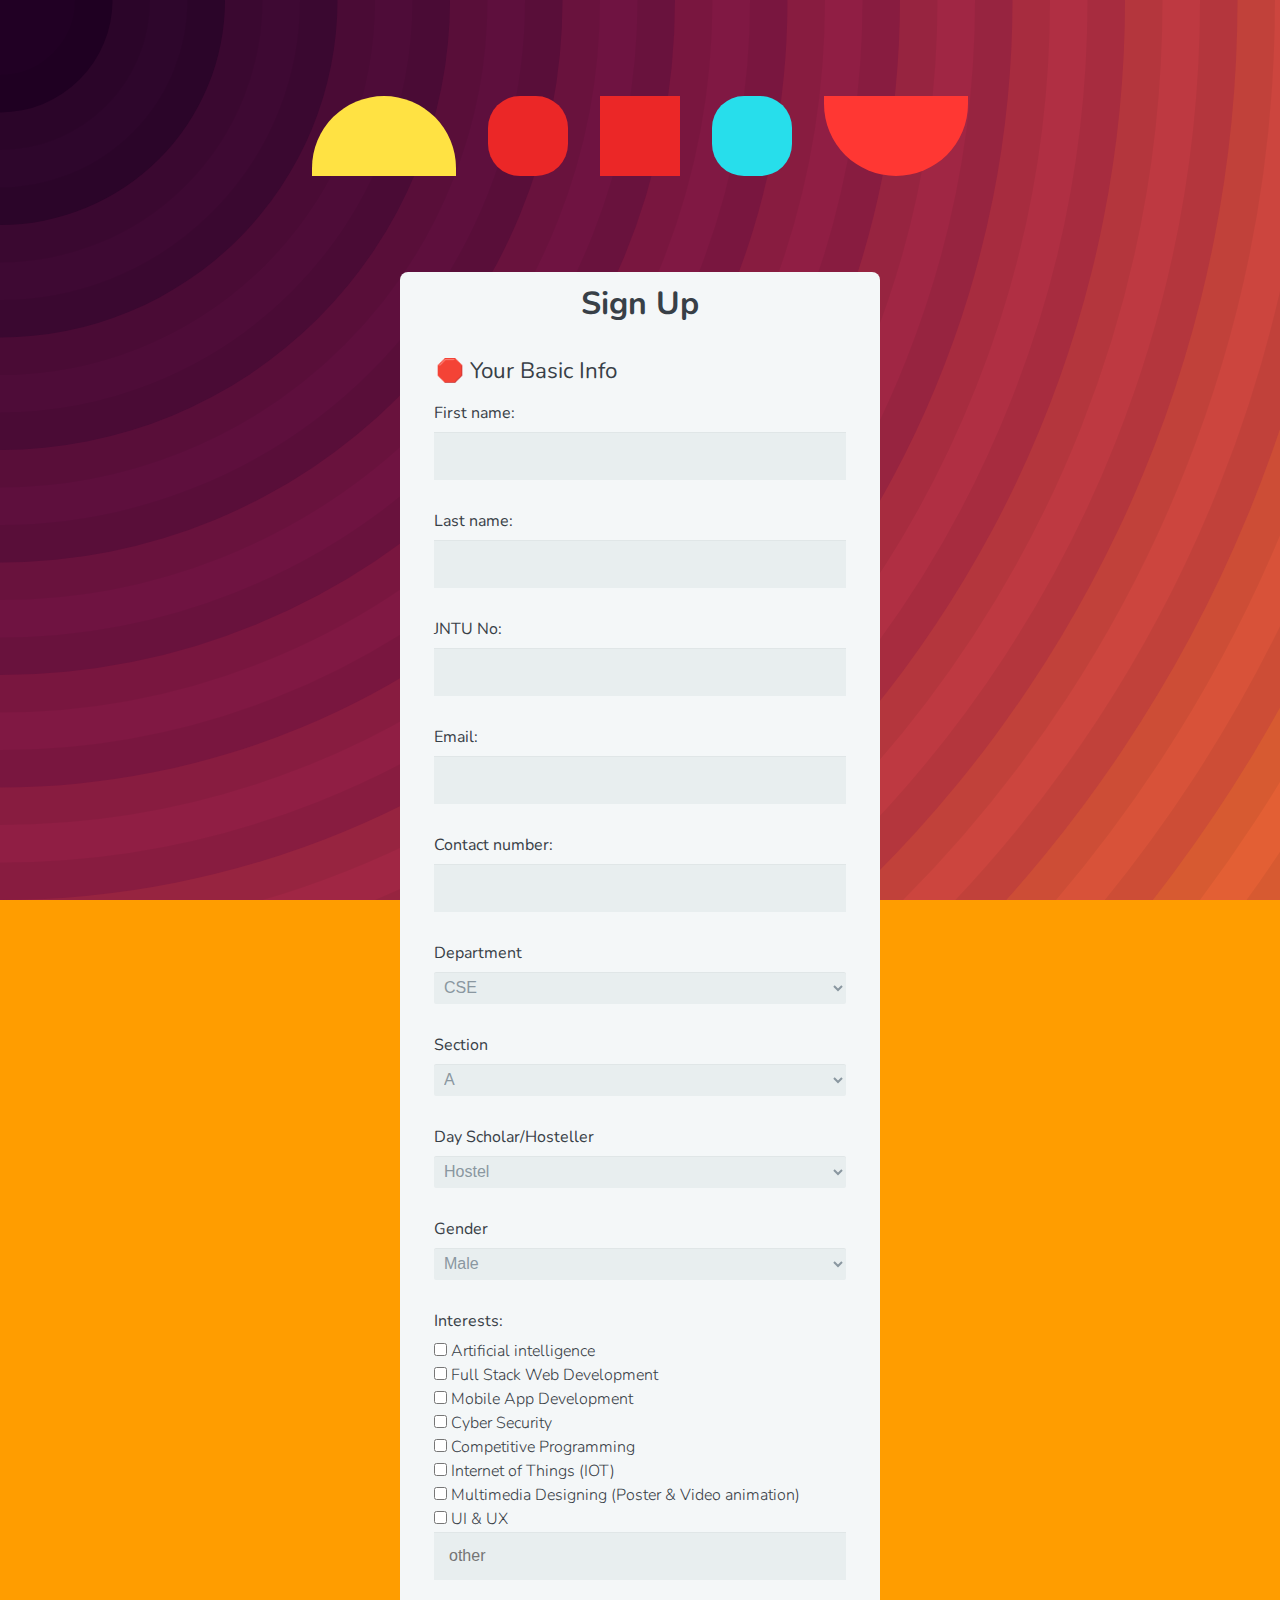
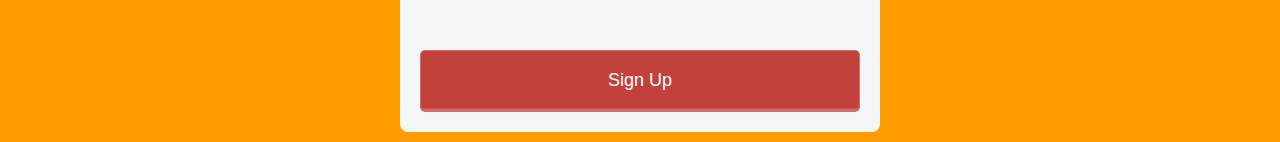
<file: index.html>
<html>
    <head>
        <meta charset="utf-8">
        <meta name="viewport" content="width=device-width, initial-scale=1.0">
        <title>Sign Up Form</title>
        <link rel="stylesheet" href="https://codepen.io/gymratpacks/pen/VKzBEp#0">
        <link href='https://fonts.googleapis.com/css?family=Nunito:400,300' rel='stylesheet' type='text/css'>
        <link rel="stylesheet" href="style.css">
    </head>
    <body>
<!--       first name dep    -->
        <div class="main">

            <div class="top">
                <div class="right">
                </div>
                <div class="left">
                    
                </div>
                <div class="left2">
                    
                </div>
                <div class="left3">
                    
                </div>
                <div class="left4">
                    
                </div>
            </div>
          <div class="row">
        <div class="col-md-12">
          <form action="index.html" method="post">
            <h1 class="intro-text"> Sign Up </h1>
            
            <fieldset>
              
              <legend>🛑 Your Basic Info</legend>
            
              <label for="fname">First name:</label>
              <input type="text" id="fname" name="user_fname">
                 <label for="lname">Last name:</label>
              <input type="text" id="lname" name="user_lname">
              <label for="name">JNTU No:</label>
              <input type="text" id="jntu" name="user_jntu">
              <label for="email">Email:</label>
              <input type="email" id="mail" name="user_email">
              <label for="user_tel">Contact number:</label>
              <input type="tel" id="phone" name="user_tel">
              
              <label for="dept">Department</label>
              <select id="job" name="user_job">
                <optgroup label="Select ">
                  <option value="cse">CSE</option>
               
                  <option value="it">IT</option>
                 
                    </optgroup>
               
              </select>
              <label for="sec">Section</label>
              <select id="sec" name="user_sec">
                <optgroup label="Select ">
                  <option value="a">A</option>
                  <option value="b">B</option>
                  <option value="c">C</option>
            
                    </optgroup>
               
              </select>
                
              <label for="student"> Day Scholar/Hosteller</label>

              <select id="student" name="user_h">

                <optgroup label="Select ">
                  <option value="hostel">Hostel</option>
                  <option value="day_scholar">Dayscholar </option>
                    </optgroup>
               
              </select>
                <label for="gender">Gender</label>

              <select id="gender" name="stu_g">

                <optgroup label="Select ">
                  <option value="Male">Male</option>
                  <option value="Female">Female</option>
                  <option value="other">Other</option>
                    </optgroup>
               
              </select>
              <label>Interests:</label>
              <input type="checkbox" id="development" value="interest_development" name="user_interest"><label class="light" for="development">Artificial intelligence</label><br>
              <input type="checkbox" id="design" value="interest_design" name="user_interest"><label class="light" for="design">Full Stack Web Development
            </label><br>
              <input type="checkbox" id="business" value="MObile_app" name="user_interest"><label class="light" for="business">Mobile App Development
            </label><br>
            <input type="checkbox" id="business" value="cyber_security" name="user_interest"><label class="light" for="business">Cyber Security
    
            </label><br>
            <input type="checkbox" id="business" value="cp" name="user_interest"><label class="light" for="business">Competitive Programming
    
    
            </label><br>
            <input type="checkbox" id="business" value="iot" name="user_interest"><label class="light" for="business">Internet of Things (IOT)
    
    
            </label><br>
            <input type="checkbox" id="business" value="multi" name="user_interest"><label class="light" for="business">Multimedia Designing (Poster & Video animation)
    
    
    
            </label><br>
            <input type="checkbox" id="business" value="UI" name="user_interest"><label class="light" for="business">UI & UX
    
    
            </label><br>
            <input type="text" id="business" placeholder="other"name="user_interest" ><label class="light" for="business">
    
            </label>
               
             </fieldset>
           
            
            </fieldset>    
           
            
           
            <button type="submit">Sign Up</button>
            
           </form>
          
            </div>
          </div>
        </div>
     
    </body>
</html>
</file>
<file: style.css>
*, *:before, *:after {
  -moz-box-sizing: border-box;
  -webkit-box-sizing: border-box;
  box-sizing: border-box;
}

body {
  font-family: 'Nunito', sans-serif;
  color: #384047;
  background-color: lightblue;
  background-color: #ff9d00;
background-image: url("data:image/svg+xml,%3Csvg xmlns='http://www.w3.org/2000/svg' width='100%25' height='100%25' viewBox='0 0 1600 800'%3E%3Cg stroke='%23000' stroke-width='66.7' stroke-opacity='0.05' %3E%3Ccircle fill='%23ff9d00' cx='0' cy='0' r='1800'/%3E%3Ccircle fill='%23fb8d17' cx='0' cy='0' r='1700'/%3E%3Ccircle fill='%23f47d24' cx='0' cy='0' r='1600'/%3E%3Ccircle fill='%23ed6e2d' cx='0' cy='0' r='1500'/%3E%3Ccircle fill='%23e35f34' cx='0' cy='0' r='1400'/%3E%3Ccircle fill='%23d85239' cx='0' cy='0' r='1300'/%3E%3Ccircle fill='%23cc453e' cx='0' cy='0' r='1200'/%3E%3Ccircle fill='%23be3941' cx='0' cy='0' r='1100'/%3E%3Ccircle fill='%23b02f43' cx='0' cy='0' r='1000'/%3E%3Ccircle fill='%23a02644' cx='0' cy='0' r='900'/%3E%3Ccircle fill='%23901e44' cx='0' cy='0' r='800'/%3E%3Ccircle fill='%23801843' cx='0' cy='0' r='700'/%3E%3Ccircle fill='%236f1341' cx='0' cy='0' r='600'/%3E%3Ccircle fill='%235e0f3d' cx='0' cy='0' r='500'/%3E%3Ccircle fill='%234e0c38' cx='0' cy='0' r='400'/%3E%3Ccircle fill='%233e0933' cx='0' cy='0' r='300'/%3E%3Ccircle fill='%232e062c' cx='0' cy='0' r='200'/%3E%3Ccircle fill='%23210024' cx='0' cy='0' r='100'/%3E%3C/g%3E%3C/svg%3E");
background-attachment: fixed;
background-size: cover;

}

form {
  max-width: 300px;
  margin: 10px auto;
  padding: 10px 20px;
  background: #f4f7f8;
  border-radius: 8px;
}
.top{
    display: flex;
    justify-content: center;
    margin:5rem 15px;
    align-items: center;
  }
  .top div{
    margin: 1rem;
  }
  .right{
    height: 5rem;
    width: 9rem;
    border-radius: 15rem 15rem 0rem 0rem;
    background-color: #FFE243;
    animation: trans;
    animation-duration: 5s;
    animation-iteration-count: infinite;
    
  }
  .left{
    height: 5rem;
    width:5rem;
    background-color: rgb(235, 39, 39);
    border-radius: 2rem;
    animation: moveleft,circle;
    animation-duration: 5s;
    animation-iteration-count: infinite;
    clip-path: circle(75%);
  transition: clip-path 1s;
  }
  .left:hover{
    clip-path: circle(25%);
  }
  .left2{
    height: 5rem;
    width:5rem;
    background-color: rgb(235, 39, 39);
    animation: shake,rotate reverse;
    animation-duration: 5s;
    animation-iteration-count: infinite;
  }
  .left3{
    height: 5rem;
    width:5rem;
    background-color: rgb(39, 222, 235);
    border-radius: 2rem;
    animation: moveleft,circle;
    animation-duration: 5s;
    animation-iteration-count: infinite;
    clip-path: circle(75%);
  transition: clip-path 1s;
  }
  .left4{
    height: 5rem;
    width: 9rem;
    border-radius: 0rem 0rem 15rem 15rem;
    background-color: #FF3733;
    animation: trans;
    animation-duration: 5s;
    animation-iteration-count: infinite;
  }
h1 {
  margin: 0 0 30px 0;
  text-align: center;
}

input[type="text"],
input[type="password"],
input[type="date"],
input[type="datetime"],
input[type="email"],
input[type="number"],
input[type="search"],
input[type="tel"],
input[type="time"],
input[type="url"],
textarea,
select {
  background: rgba(255,255,255,0.1);
  border: none;
  font-size: 16px;
  height: auto;
  margin: 0;
  outline: 0;
  padding: 15px;
  width: 100%;
  background-color: #e8eeef;
  color: #8a97a0;
  box-shadow: 0 1px 0 rgba(0,0,0,0.03) inset;
  margin-bottom: 30px;
}

input[type="radio"],
input[type="checkbox"] {
  margin: 0 4px 8px 0;
}

select {
  padding: 6px;
  height: 32px;
  border-radius: 2px;
}

button {
  padding: 19px 39px 18px 39px;
  color: #FFF;
  background-color: #C2413B;
  font-size: 18px;
  text-align: center;
  font-style: normal;
  border-radius: 5px;
  width: 100%;
  border: 1px solid #cf6f6a;
  border-width: 1px 1px 3px;
  box-shadow: 0 -1px 0 rgba(255,255,255,0.1) inset;
  margin-bottom: 10px;
}

fieldset {
  margin-bottom: 30px;
  border: none;
}

legend {
  font-size: 1.4em;
  margin-bottom: 10px;
}

label {
  display: block;
  margin-bottom: 8px;
}

label.light {
  font-weight: 300;
  display: inline;
}

.number {
  background-color: #C2413B;
  color: #fff;
  height: 30px;
  width: 30px;
  display: inline-block;
  font-size: 0.8em;
  margin-right: 4px;
  line-height: 30px;
  text-align: center;
  text-shadow: 0 1px 0 rgba(255,255,255,0.2);
  border-radius: 100%;
}

@media screen and (min-width: 480px) {

  form {
    max-width: 480px;
  }

}
@keyframes trans {
  0%{
    transform: rotate(45deg);
    background-color: #FF3733;

  }
  50%{
    transform: rotate(-45deg);
  }
  100%{
    transform: rotate(45deg);
    
  }
}
@keyframes moveleft {
0%{
    transform: rotate(180deg);
    background-color: royalblue;
  }
  50%{
    transform: rotate(0deg);
    background-color: #FF3733;
  }
  100%{
    transform: rotate(180deg);
    background-color: rgb(16, 13, 219);
  }
}
@keyframes shake {
  from{
  transform: rotate(0deg);  
    background-color:#0F58F2;

  }
  to{
   transform: rotate(180deg);
   background-color: #FFE243;

  }
}
@keyframes circle {
  0% { clip-path: circle(75%); }
  100% { clip-path: circle(25%); }
}
@keyframes rotate {
  0% { clip-path: polygon(0% 0%, 100% 0%, 100% 100%, 0% 100%); }
  25% { clip-path: polygon(87.5% 12.5%, 87.5% 87.5%, 12.5% 87.5%, 12.5% 12.5%); }
  50% { clip-path: polygon(75% 75%, 25% 75%, 25% 25%, 75% 25%); }
  75% { clip-path: polygon(37.5% 62.5%, 37.5% 37.5%, 62.5% 37.5%, 62.5% 62.5%); }
  100% { clip-path: polygon(50% 50%, 50% 50%, 50% 50%, 50% 50%); }
}

@media only screen and (max-width:500px) {
  .right,.left4{
    height: 1.8rem;
    width:1rem;
  }
  .left,.left2,.left3{
height: 2rem;
width: 15rem;
}
@media only screen and (max-width:768px) {
  .right,.left4{
    height: 3rem;
    width:20rem;
  }
  .left,.left2,.left3{
height: 2.9rem;
width: 15rem;
  }
}}
</file>
